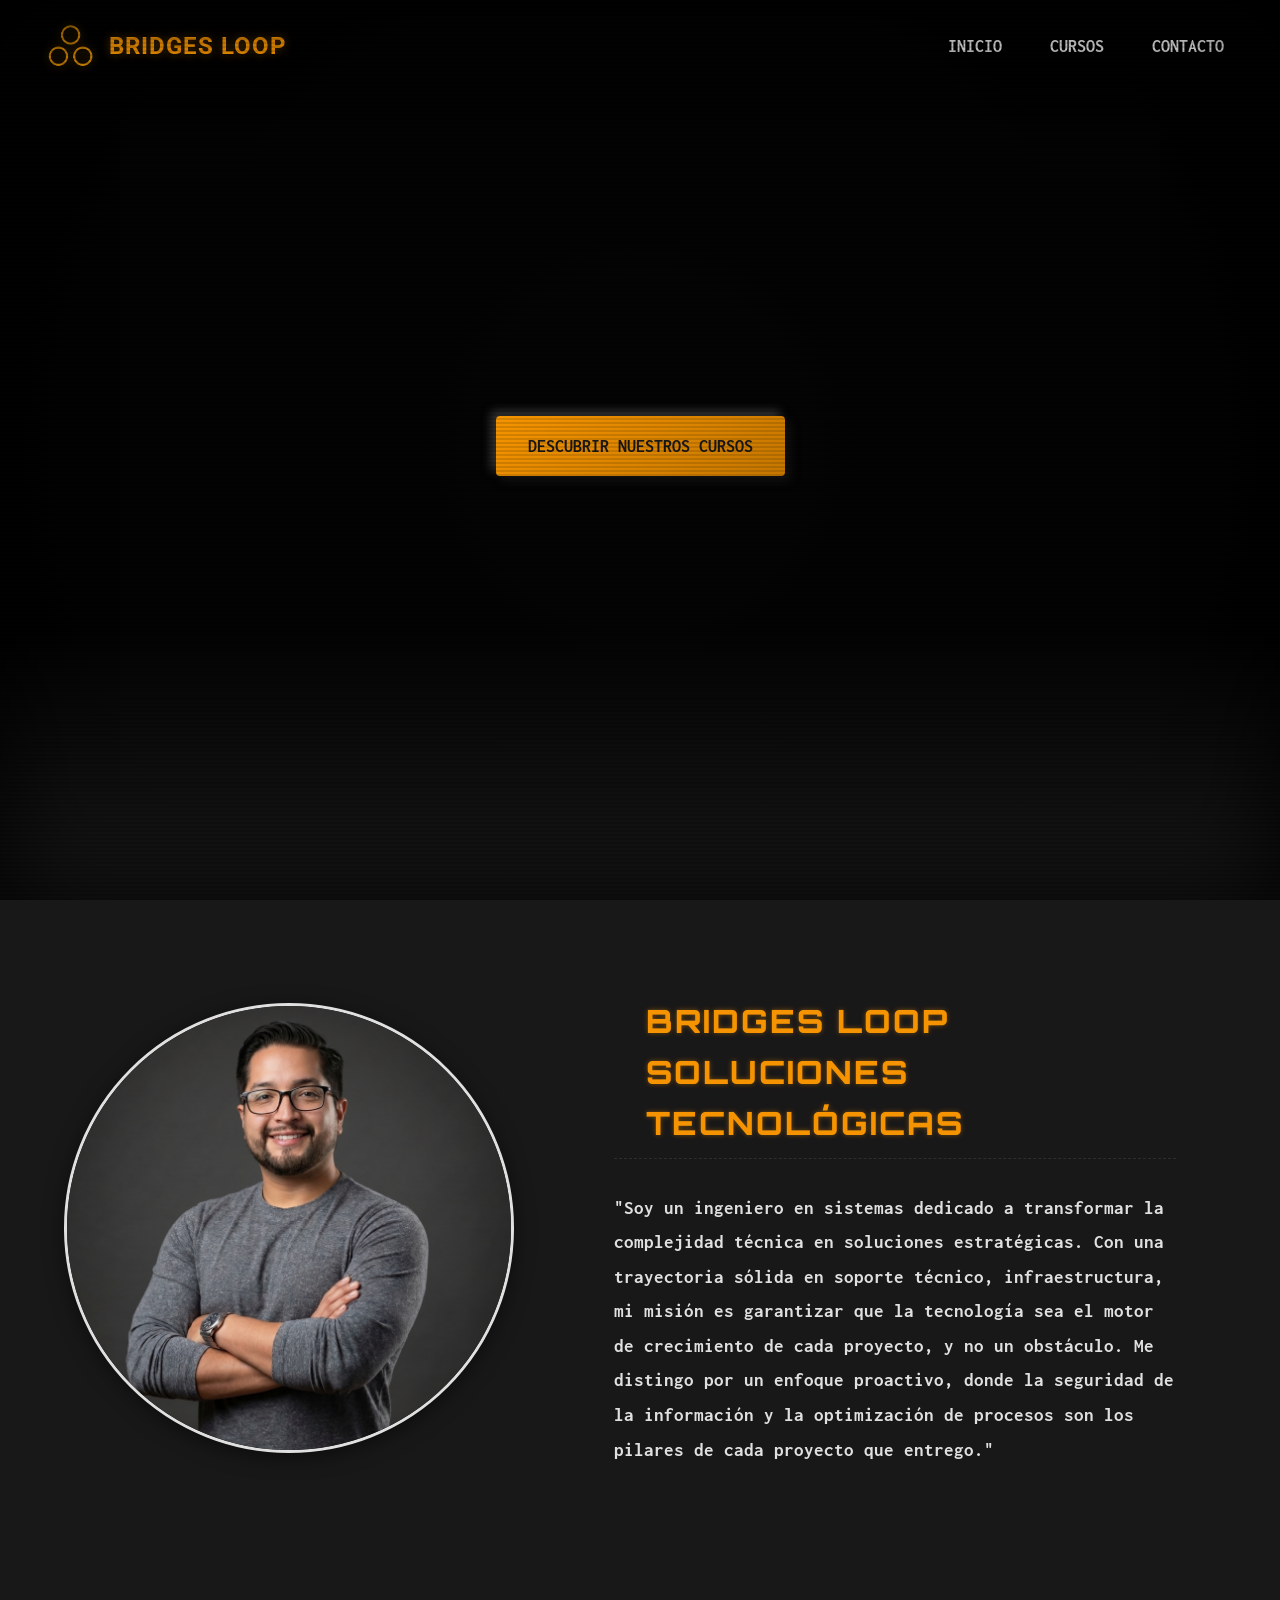
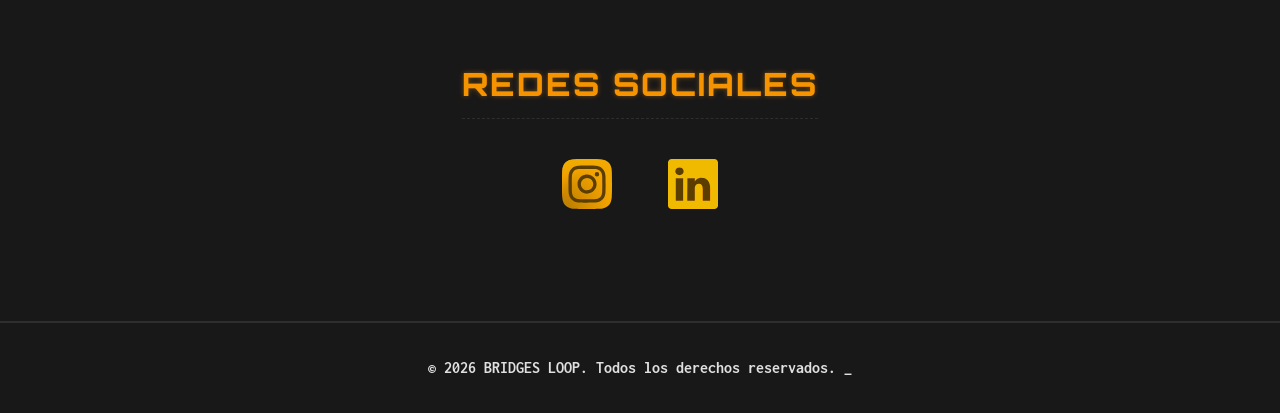
<file: index.html>
<!DOCTYPE html>
<html lang="es">

<head>
    <meta charset="UTF-8">
    <meta name="viewport" content="width=device-width, initial-scale=1.0">
    <title>BRIDGES LOOP | Tecnología Vintage</title>
    <!-- Fonts -->
    <link rel="preconnect" href="https://fonts.googleapis.com">
    <link rel="preconnect" href="https://fonts.gstatic.com" crossorigin>
    <link
        href="https://fonts.googleapis.com/css2?family=Inconsolata:wght@700&family=Orbitron:wght@600;800&family=Roboto:wght@700&display=swap"
        rel="stylesheet">
    <!-- CSS -->
    <link rel="stylesheet" href="style.css">
    <!-- Favicon -->
    <link rel="icon" type="image/png" href="imagenes/bloopnew.png">
</head>

<body class="home">
    <div class="crt-overlay"></div>
    <div class="scanlines"></div>

    <header class="header">
        <a href="index.html" class="brand">
            <img class="logo" src="imagenes/bloopnew.png" alt="Bridges Loop Logo">
            <span class="brand-name">BRIDGES LOOP</span>
        </a>
        <nav class="nav">
            <a href="index.html" class="nav-link">Inicio</a>
            <!-- <a href="servicios.html" class="nav-link">Servicios</a> -->
            <a href="cursos.html" class="nav-link">Cursos</a>
            <a href="contacto.html" class="nav-link">Contacto</a>
        </nav>
    </header>

    <div class="video-hero">
        <video class="hero-video" autoplay loop muted playsinline src="video/angar.mp4"></video>
        <div class="video-fade"></div>
        <div class="hero-content">
            <a href="cursos.html" class="btn btn-primary">Descubrir Nuestros Cursos</a>
        </div>
    </div>

    <main class="main-content">

        <section class="section mt-4rem mb-12rem" id="quienes-somos">
            <div class="d-flex align-items-center justify-content-start gap-60px flex-wrap max-w-1400 mx-auto px-2rem">
                <div class="flex-0-auto shift-left">
                    <img src="imagenes/yo.jpeg" alt="Perfil" class="perfil-img">
                </div>
                <div class="flex-1-500 text-left">
                    <h2 class="section-title font-title d-block mb-2rem px-2rem">
                        BRIDGES LOOP SOLUCIONES TECNOLÓGICAS</h2>
                    <p class="font-body quienes-somos-text">
                        "Soy un ingeniero en sistemas dedicado a transformar la
                        complejidad técnica en soluciones estratégicas. Con una trayectoria sólida en
                        soporte técnico, infraestructura, mi misión es garantizar que la tecnología
                        sea el motor de crecimiento de cada proyecto, y no un obstáculo. Me distingo por un enfoque
                        proactivo, donde la seguridad de la información y la optimización de procesos son los pilares de
                        cada proyecto que entrego."
                    </p>
                </div>
            </div>
        </section>

        <section class="section text-center my-4rem" id="redes">
            <h2 class="section-title font-title mb-2rem">Redes Sociales</h2>
            <div class="d-flex justify-content-center gap-2-5rem">
                <a href="https://www.instagram.com/branched_loop?igsh=ZGRwajF3OW4xN2Z2&utm_source=qr" target="_blank"
                    class="nav-link d-inline-block">
                    <img src="imagenes/instagram.svg" alt="Instagram" class="social-icon">
                </a>
                <a href="https://www.linkedin.com/in/alejandro-parra-ramos-2428a6340" target="_blank"
                    class="nav-link d-inline-block">
                    <img src="imagenes/linkedin.svg" alt="LinkedIn" class="social-icon">
                </a>
            </div>
        </section>
    </main>

    <footer class="footer">
        <p class="font-body">&copy; 2026 BRIDGES LOOP. Todos los derechos reservados. <span class="blink">_</span></p>
    </footer>

    <script src="script.js"></script>
</body>

</html>
</file>
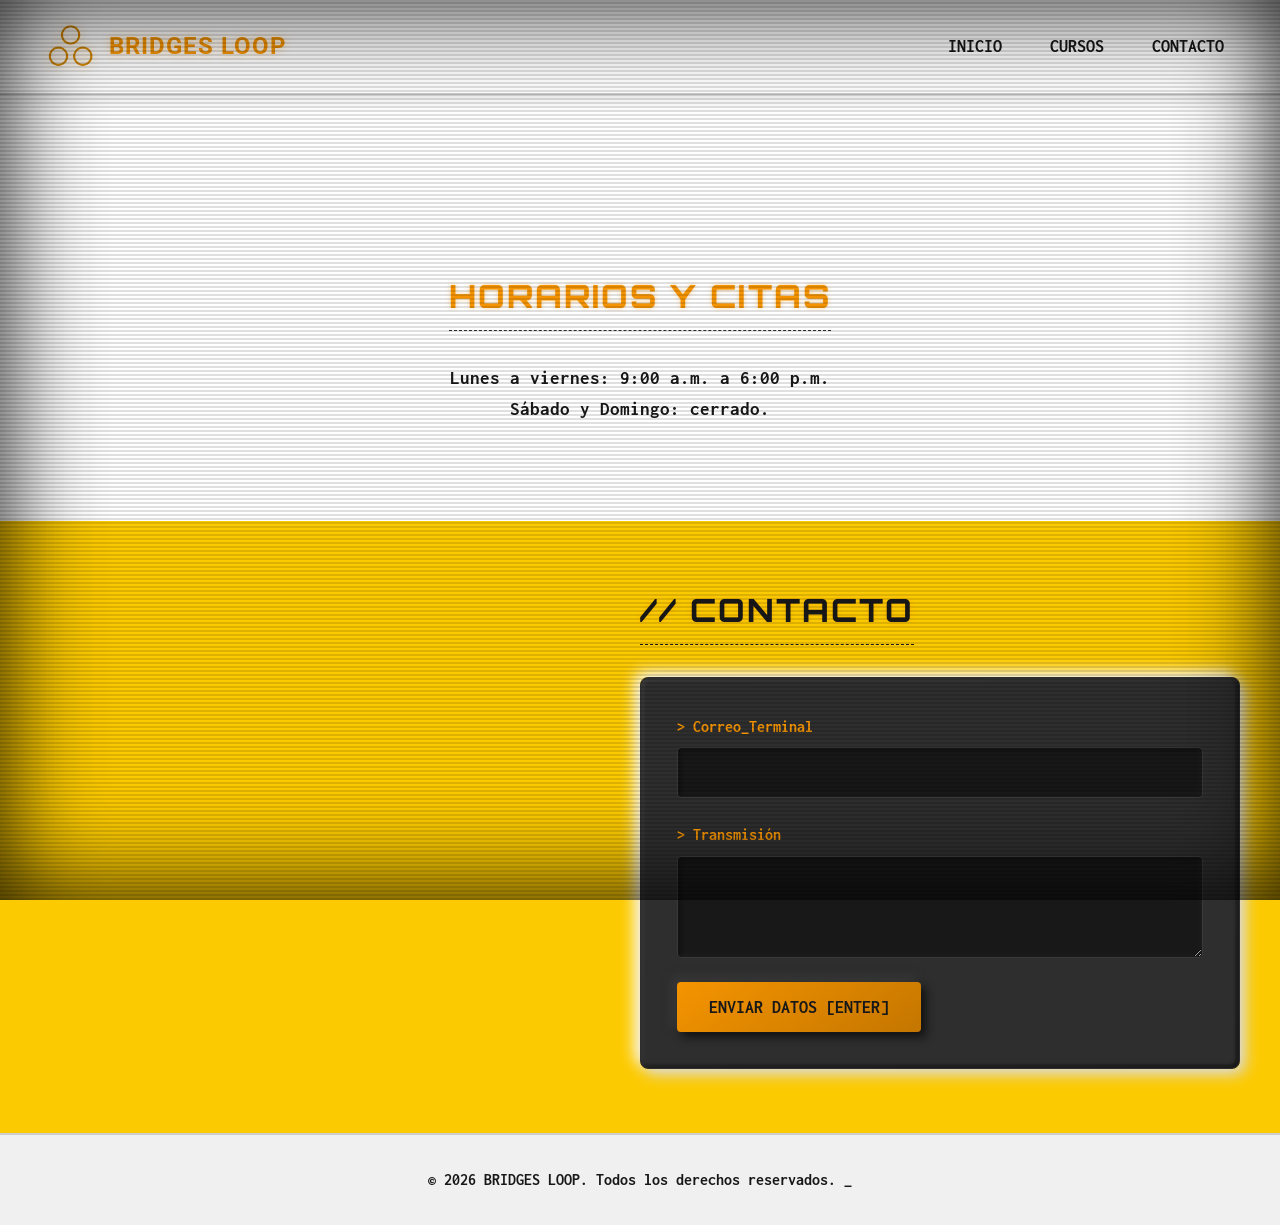
<file: contacto.html>
<!DOCTYPE html>
<html lang="es">

<head>
    <meta charset="UTF-8">
    <meta name="viewport" content="width=device-width, initial-scale=1.0">
    <title>Contacto | BRIDGES LOOP</title>
    <!-- Fonts -->
    <link rel="preconnect" href="https://fonts.googleapis.com">
    <link rel="preconnect" href="https://fonts.gstatic.com" crossorigin>
    <link
        href="https://fonts.googleapis.com/css2?family=Inconsolata:wght@700&family=Orbitron:wght@600;800&family=Roboto:wght@700&display=swap"
        rel="stylesheet">
    <!-- CSS -->
    <link rel="stylesheet" href="style.css">
    <style>
        body {
            background-color: #ffffff;
            background-image: none;
            color: #191818;
        }

        .header {
            background-color: rgba(255, 255, 255, 0.9);
            border-bottom: 2px solid #ccc;
            box-shadow: 0 4px 15px rgba(0, 0, 0, 0.1);
        }

        .nav-link {
            color: #191818;
        }

        .nav-link:hover {
            color: var(--accent);
            text-shadow: none;
        }

        .panel-3d {
            background-color: #2e2e2f;
            background: linear-gradient(145deg, #323232, #272727);
            box-shadow: 5px 5px 15px #d9d9d9, -5px -5px 15px #ffffff;
            border: 1px solid #2e2e2f;
        }

        .panel-inner {
            background-color: #2e2e2f;
            color: #e0e0e0;
        }

        .form-group label {
            color: var(--accent);
        }

        .input-3d {
            background-color: #191818;
            border: 1px solid #3a3a3b;
            color: #e0e0e0;
            box-shadow: inset 2px 2px 5px #111111, inset -2px -2px 5px #222222;
        }

        .input-3d:focus {
            border-color: var(--accent);
            box-shadow: inset 2px 2px 5px #111111, inset -2px -2px 5px #222222, 0 0 8px rgba(245, 148, 0, 0.4);
        }

        .footer {
            background-color: #f0f0f0;
            border-top: 2px solid #ccc;
            color: #191818;
        }
    </style>
</head>

<body class="bg-white d-flex flex-column min-vh-100">
    <div class="crt-overlay"></div>
    <div class="scanlines"></div>

    <header class="header">
        <div class="brand">
            <a href="index.html" class="text-decoration-none d-flex align-items-center gap-1rem">
                <img class="logo" src="imagenes/bloopnew.png" alt="Bridges Loop Logo">
                <span class="brand-name">BRIDGES LOOP</span>
            </a>
        </div>
        <nav class="nav">
            <a href="index.html" class="nav-link">Inicio</a>
            <!-- <a href="servicios.html" class="nav-link">Servicios</a> -->
            <a href="cursos.html" class="nav-link">Cursos</a>
            <a href="contacto.html" class="nav-link">Contacto</a>
        </nav>
    </header>

    <main class="main-content flex-0-auto pt-6rem pb-4rem">
        <section class="section animate-on-load text-center mb-0 pb-2rem">
            <h2 class="section-title font-title color-accent">Horarios y Citas</h2>
            <p class="font-body color-dark" style="font-size: 1.2rem;">
                Lunes a viernes: 9:00 a.m. a 6:00 p.m.<br>
                Sábado y Domingo: cerrado.
            </p>
        </section>
    </main>

    <div class="contact-bg-wrapper">
        <div class="contact-inner-wrapper">
            <section id="contacto" class="animate-on-load w-100" style="max-width: 600px;">
                <h2 class="section-title font-title color-dark border-bottom-dark">// CONTACTO
                </h2>
                <div class="contact-form-wrapper panel-3d m-0 w-100">
                    <form class="contact-form panel-inner">
                        <div class="form-group">
                            <label for="email">> Correo_Terminal</label>
                            <input type="email" id="email" class="input-3d" required>
                        </div>
                        <div class="form-group">
                            <label for="message">> Transmisión</label>
                            <textarea id="message" rows="4" class="input-3d" required></textarea>
                        </div>
                        <button type="submit" class="btn btn-primary" id="btn-submit">Enviar Datos [ENTER]</button>
                        <div class="form-status" id="form-status"></div>
                    </form>
                </div>
            </section>
        </div>
    </div>

    <footer class="footer mt-auto">
        <p class="font-body">&copy; 2026 BRIDGES LOOP. Todos los derechos reservados. <span class="blink">_</span></p>
    </footer>

    <script src="script.js"></script>
</body>

</html>
</file>
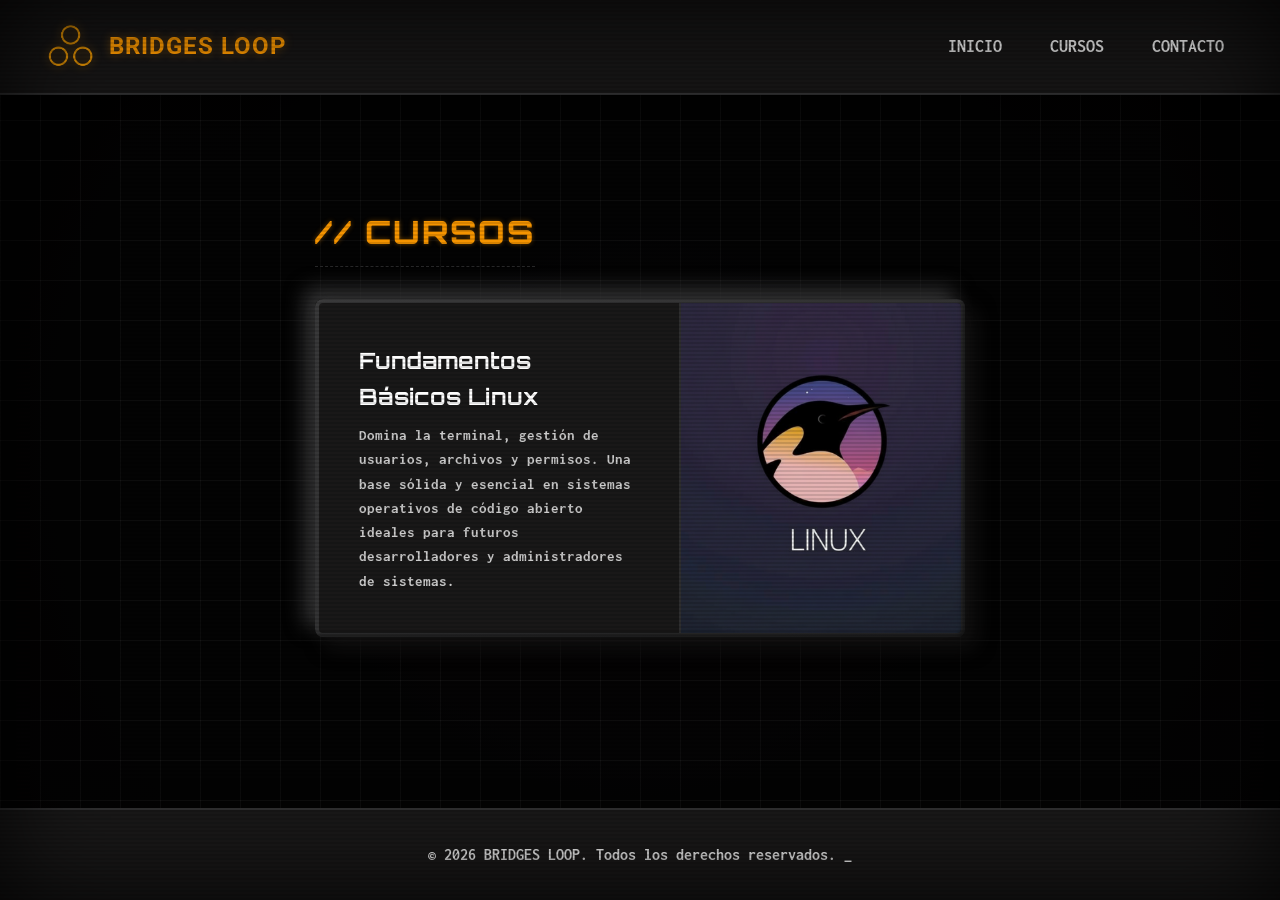
<file: cursos.html>
<!DOCTYPE html>
<html lang="es">

<head>
    <meta charset="UTF-8">
    <meta name="viewport" content="width=device-width, initial-scale=1.0">
    <title>Cursos | BRIDGES LOOP</title>
    <!-- Fonts -->
    <link rel="preconnect" href="https://fonts.googleapis.com">
    <link rel="preconnect" href="https://fonts.gstatic.com" crossorigin>
    <link
        href="https://fonts.googleapis.com/css2?family=Inconsolata:wght@700&family=Orbitron:wght@600;800&family=Roboto:wght@700&display=swap"
        rel="stylesheet">
    <!-- CSS -->
    <link rel="stylesheet" href="style.css">
    <!-- Favicon -->
    <link rel="icon" type="image/png" href="imagenes/bloopnew.png">
</head>

<body class="bg-white">
    <div class="grid-bg"></div>
    <div class="mouse-glow"></div>
    <div class="crt-overlay"></div>
    <div class="scanlines"></div>

    <header class="header">
        <a href="index.html" class="brand">
            <img class="logo" src="imagenes/bloopnew.png" alt="Bridges Loop Logo">
            <span class="brand-name">BRIDGES LOOP</span>
        </a>
        <nav class="nav">
            <a href="index.html" class="nav-link">Inicio</a>
            <!-- <a href="servicios.html" class="nav-link">Servicios</a> -->
            <a href="cursos.html" class="nav-link">Cursos</a>
            <a href="contacto.html" class="nav-link">Contacto</a>
        </nav>
    </header>

    <main class="main-content">
        <section class="section" id="cursos">
            <h2 class="section-title font-title">// CURSOS</h2>
            <div class="grid d-flex justify-content-center">
                <div class="card panel-3d max-w-1200 w-100" style="max-width: 650px;">
                    <a href="f_b_linux.html" class="text-decoration-none color-inherit d-block">
                        <div class="panel-inner course-card-inner">
                            <!-- Columna de Contenido -->
                            <div class="card-content course-content-col">
                                <h3 class="course-card-title">Fundamentos Básicos Linux</h3>
                                <p class="course-card-desc">Domina la terminal, gestión de usuarios, archivos y permisos. Una base sólida y esencial en sistemas operativos de código abierto ideales para futuros desarrolladores y administradores de sistemas.</p>
                            </div>
                            <!-- Columna de Imagen (Parte del marco) -->
                            <div class="card-image course-img-col">
                                <img src="imagenes/flinux.png" alt="Linux Fundamentals" class="course-img">
                            </div>
                        </div>
                    </a>
                </div>
            </div>
        </section>
    </main>

    <footer class="footer">
        <p class="font-body">&copy; 2026 BRIDGES LOOP. Todos los derechos reservados. <span class="blink">_</span></p>
    </footer>

    <script src="script.js"></script>
</body>

</html>
</file>
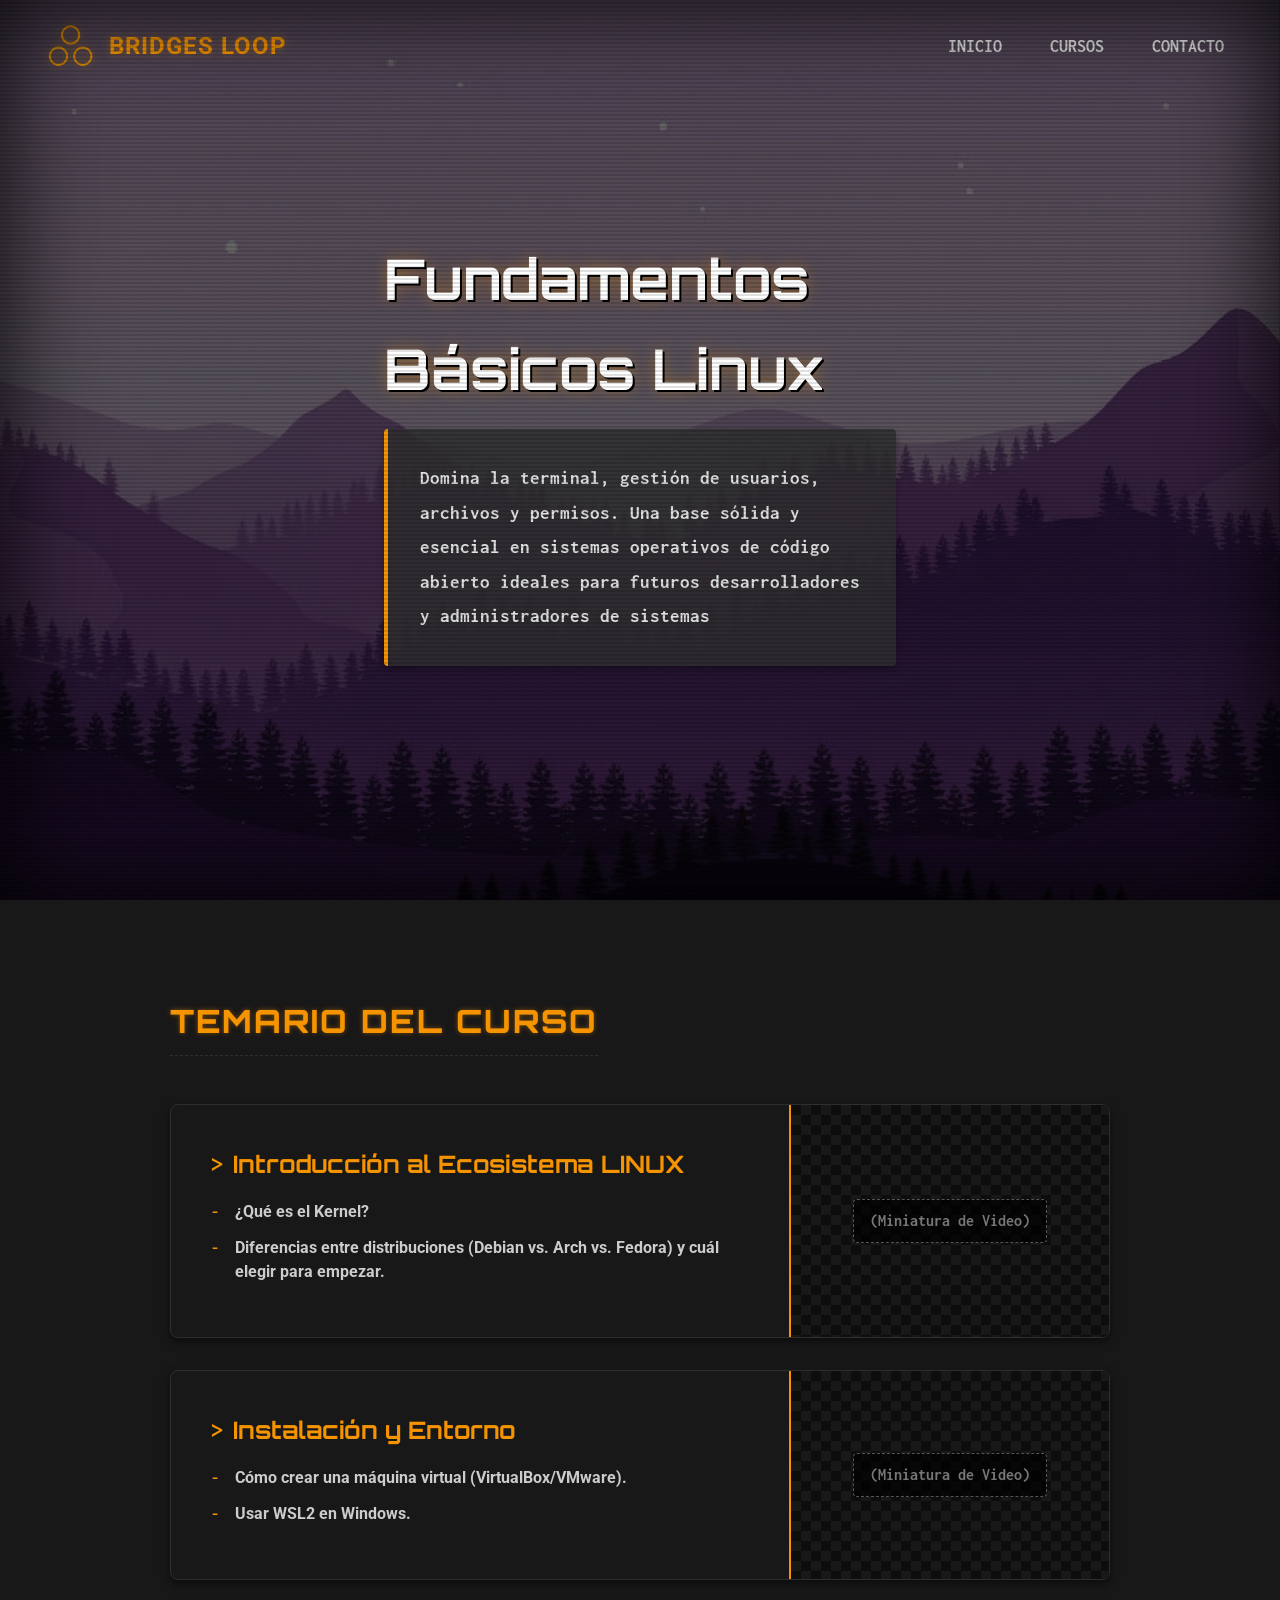
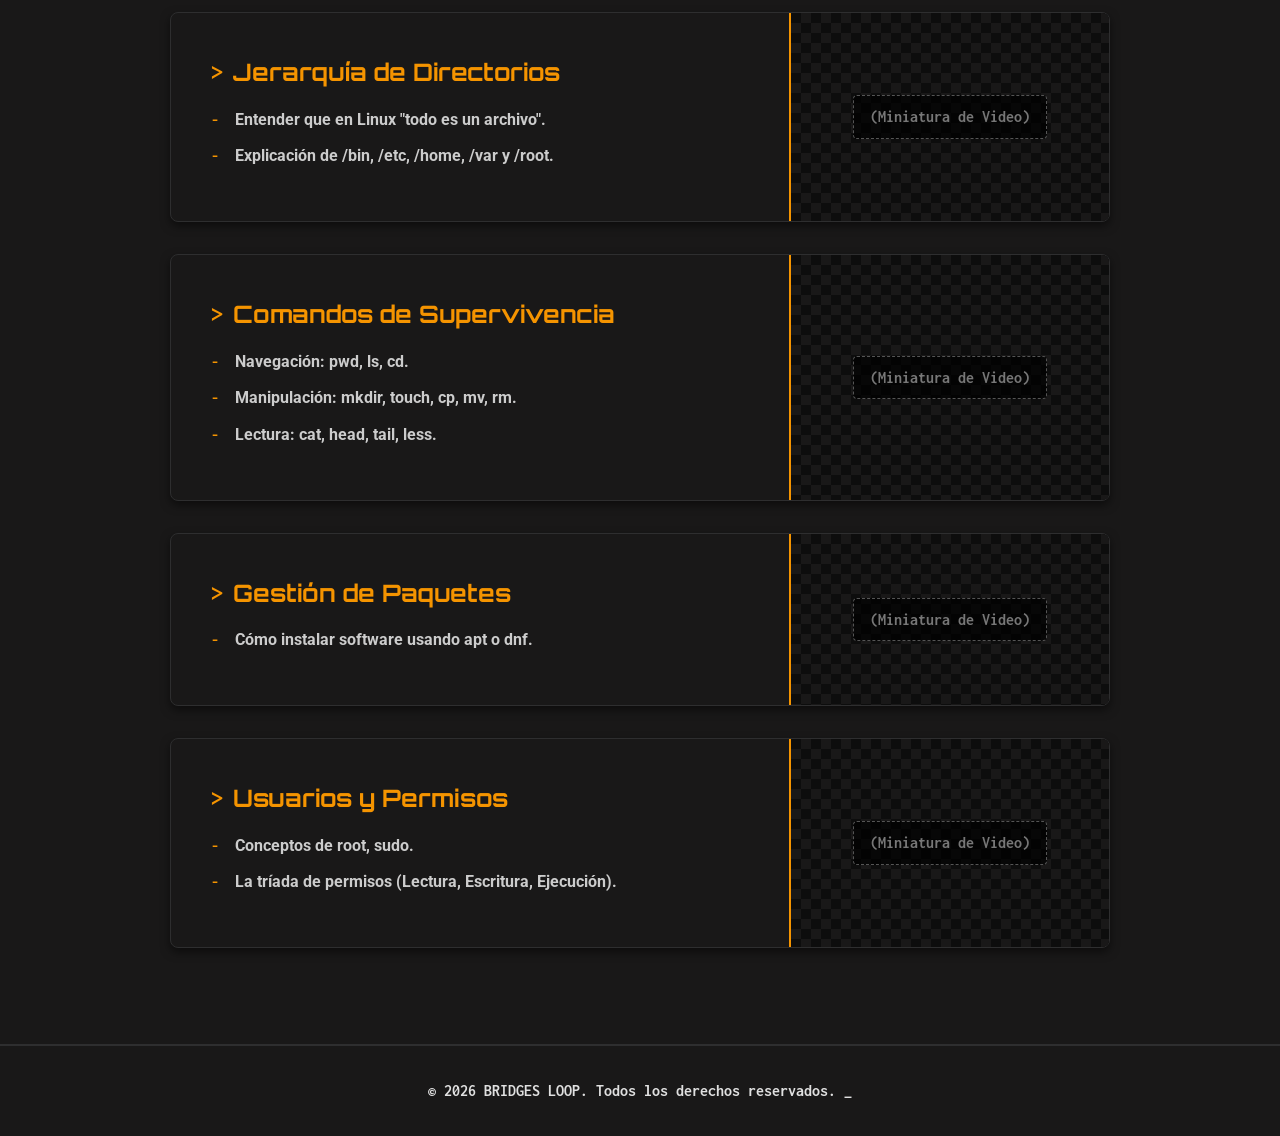
<file: f_b_linux.html>
<!DOCTYPE html>
<html lang="es">

<head>
    <meta charset="UTF-8">
    <meta name="viewport" content="width=device-width, initial-scale=1.0">
    <title>Fundamentos Básicos Linux | BRIDGES LOOP</title>
    <!-- Fonts -->
    <link rel="preconnect" href="https://fonts.googleapis.com">
    <link rel="preconnect" href="https://fonts.gstatic.com" crossorigin>
    <link
        href="https://fonts.googleapis.com/css2?family=Inconsolata:wght@700&family=Orbitron:wght@600;800&family=Roboto:wght@700&display=swap"
        rel="stylesheet">
    <!-- CSS -->
    <link rel="stylesheet" href="style.css">
</head>

<body class="home bg-dark">
    <div class="crt-overlay"></div>
    <div class="scanlines"></div>

    <header class="header">
        <a href="index.html" class="brand">
            <img class="logo" src="imagenes/bloopnew.png" alt="Bridges Loop Logo">
            <span class="brand-name">BRIDGES LOOP</span>
        </a>
        <nav class="nav">
            <a href="index.html" class="nav-link">Inicio</a>
            <!-- <a href="servicios.html" class="nav-link">Servicios</a> -->
            <a href="cursos.html" class="nav-link">Cursos</a>
            <a href="contacto.html" class="nav-link">Contacto</a>
        </nav>
    </header>

    <section class="hero-section">
        <div class="hero-bg" id="parallax-bg"></div>
        <div class="hero-content-linux">
            <h1>Fundamentos Básicos Linux</h1>
            <p>Domina la terminal, gestión de usuarios, archivos y permisos. Una base sólida y esencial en sistemas
                operativos de código abierto ideales para futuros desarrolladores y administradores de sistemas</p>
        </div>
    </section>

    <main class="main-content">
        <section class="course-container">
            <h2 class="section-title font-title text-center mb-3rem">Temario del Curso</h2>

            <div class="topic-card stagger-1">
                <div class="topic-content">
                    <h3 class="topic-title">Introducción al Ecosistema LINUX</h3>
                    <ul class="topic-list">
                        <li>¿Qué es el Kernel?</li>
                        <li>Diferencias entre distribuciones (Debian vs. Arch vs. Fedora) y cuál elegir para empezar.
                        </li>
                    </ul>
                </div>
                <div class="topic-thumbnail-space"></div>
            </div>

            <div class="topic-card stagger-2">
                <div class="topic-content">
                    <h3 class="topic-title">Instalación y Entorno</h3>
                    <ul class="topic-list">
                        <li>Cómo crear una máquina virtual (VirtualBox/VMware).</li>
                        <li>Usar WSL2 en Windows.</li>
                    </ul>
                </div>
                <div class="topic-thumbnail-space"></div>
            </div>

            <div class="topic-card stagger-3">
                <div class="topic-content">
                    <h3 class="topic-title">Jerarquía de Directorios</h3>
                    <ul class="topic-list">
                        <li>Entender que en Linux "todo es un archivo".</li>
                        <li>Explicación de /bin, /etc, /home, /var y /root.</li>
                    </ul>
                </div>
                <div class="topic-thumbnail-space"></div>
            </div>

            <div class="topic-card stagger-4">
                <div class="topic-content">
                    <h3 class="topic-title">Comandos de Supervivencia</h3>
                    <ul class="topic-list">
                        <li><strong>Navegación:</strong> pwd, ls, cd.</li>
                        <li><strong>Manipulación:</strong> mkdir, touch, cp, mv, rm.</li>
                        <li><strong>Lectura:</strong> cat, head, tail, less.</li>
                    </ul>
                </div>
                <div class="topic-thumbnail-space"></div>
            </div>

            <div class="topic-card stagger-5">
                <div class="topic-content">
                    <h3 class="topic-title">Gestión de Paquetes</h3>
                    <ul class="topic-list">
                        <li>Cómo instalar software usando apt o dnf.</li>
                    </ul>
                </div>
                <div class="topic-thumbnail-space"></div>
            </div>

            <div class="topic-card stagger-6">
                <div class="topic-content">
                    <h3 class="topic-title">Usuarios y Permisos</h3>
                    <ul class="topic-list">
                        <li>Conceptos de root, sudo.</li>
                        <li>La tríada de permisos (Lectura, Escritura, Ejecución).</li>
                    </ul>
                </div>
                <div class="topic-thumbnail-space"></div>
            </div>

        </section>
    </main>

    <footer class="footer">
        <p class="font-body">&copy; 2026 BRIDGES LOOP. Todos los derechos reservados. <span class="blink">_</span></p>
    </footer>

    <script src="script.js"></script>
</body>

</html>
</file>
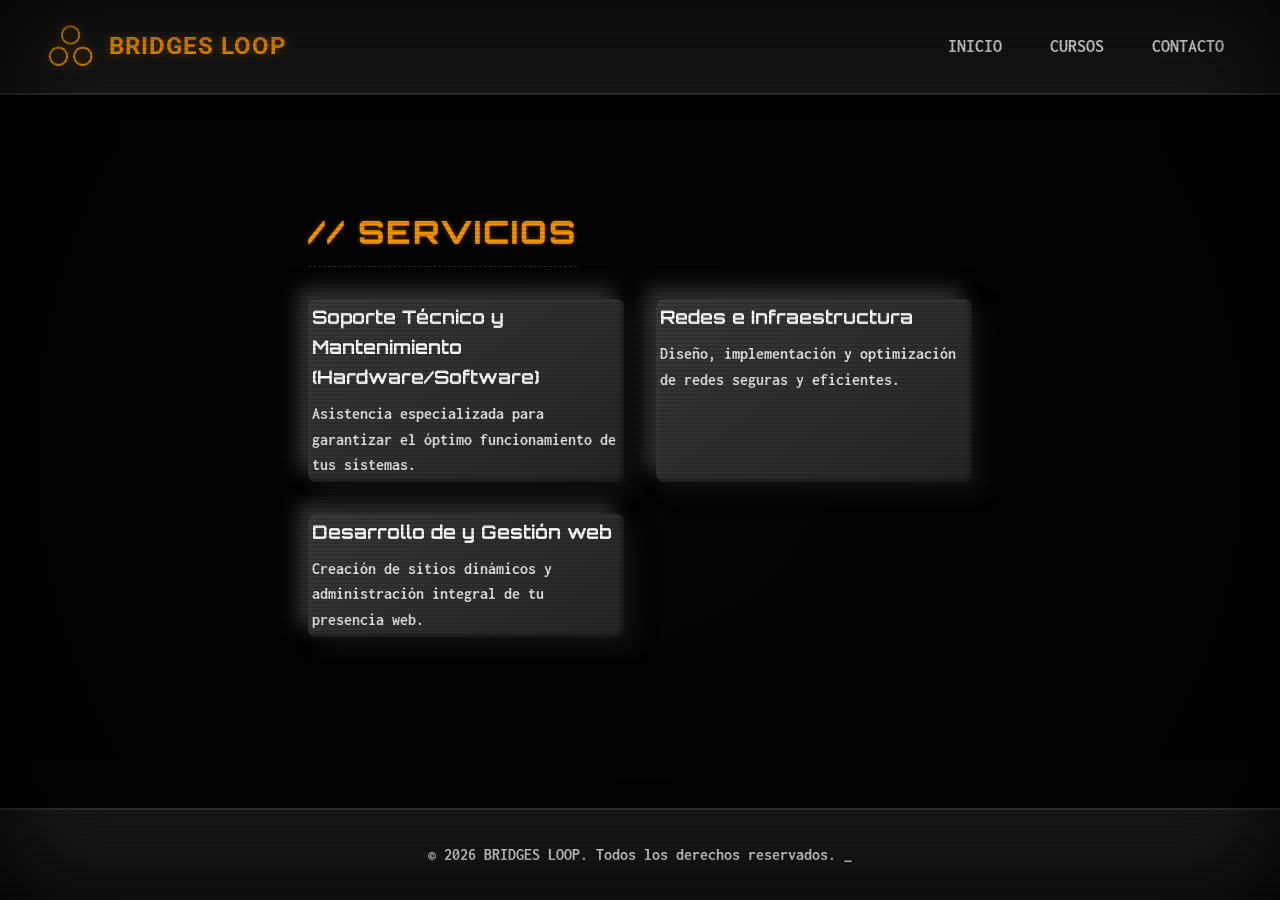
<file: servicios.html>
<!DOCTYPE html>
<html lang="es">
<head>
    <meta charset="UTF-8">
    <meta name="viewport" content="width=device-width, initial-scale=1.0">
    <title>Servicios | BRIDGES LOOP</title>
    <!-- Fonts -->
    <link rel="preconnect" href="https://fonts.googleapis.com">
    <link rel="preconnect" href="https://fonts.gstatic.com" crossorigin>
    <link href="https://fonts.googleapis.com/css2?family=Inconsolata:wght@700&family=Orbitron:wght@600;800&family=Roboto:wght@700&display=swap" rel="stylesheet">
    <!-- CSS -->
    <link rel="stylesheet" href="style.css">
</head>
<body class="d-flex flex-column min-vh-100">
    <div class="crt-overlay"></div>
    <div class="scanlines"></div>

    <header class="header">
        <div class="brand">
            <a href="index.html" class="text-decoration-none d-flex align-items-center gap-1rem">
                <img class="logo" src="imagenes/bloopnew.png" alt="Bridges Loop Logo">
                <span class="brand-name">BRIDGES LOOP</span>
            </a>
        </div>
        <nav class="nav">
            <a href="index.html" class="nav-link">Inicio</a>
            <!-- <a href="servicios.html" class="nav-link">Servicios</a> -->
            <a href="cursos.html" class="nav-link">Cursos</a>
            <a href="contacto.html" class="nav-link">Contacto</a>
        </nav>
    </header>

    <main class="main-content">
        <section class="section" id="servicios">
            <h2 class="section-title font-title">// SERVICIOS</h2>
            <div class="grid">
                <div class="card panel-3d">
                    <div class="card-inner">
                        <h3 class="mb-1rem">Soporte Técnico y Mantenimiento (Hardware/Software)</h3>
                        <p>Asistencia especializada para garantizar el óptimo funcionamiento de tus sistemas.</p>
                    </div>
                </div>
                <div class="card panel-3d">
                    <div class="card-inner">
                        <h3 class="mb-1rem">Redes e Infraestructura</h3>
                        <p>Diseño, implementación y optimización de redes seguras y eficientes.</p>
                    </div>
                </div>
                <div class="card panel-3d">
                    <div class="card-inner">
                        <h3 class="mb-1rem">Desarrollo de y Gestión web</h3>
                        <p>Creación de sitios dinámicos y administración integral de tu presencia web.</p>
                    </div>
                </div>
            </div>
        </section>
    </main>

    <footer class="footer mt-auto">
        <p class="font-body">&copy; 2026 BRIDGES LOOP. Todos los derechos reservados. <span class="blink">_</span></p>
    </footer>

    <script src="script.js"></script>
</body>
</html>
</file>
<file: style.css>
/* 
  Colors requested: #2e2e2f, #f59400, #191818
  Fonts requested: Inconsolata (body, bold), Roboto (brand, bold), Titles (Orbitron)
*/

:root {
    --bg-dark: #191818;
    --bg-medium: #2e2e2f;
    --accent: #f59400;
    --brand-yellow: #fcca00;
    --accent-glow: rgba(245, 148, 0, 0.4);
    --text-main: #e0e0e0;
    --text-muted: #888;
    --cursor-default: url("data:image/svg+xml,%3Csvg xmlns='http://www.w3.org/2000/svg' width='32' height='32' viewBox='0 0 32 32'%3E%3Ccircle cx='16' cy='16' r='3' fill='%23f59400'/%3E%3Crect x='14' y='2' width='4' height='8' fill='%23f59400'/%3E%3Crect x='14' y='22' width='4' height='8' fill='%23f59400'/%3E%3Crect x='2' y='14' width='8' height='4' fill='%23f59400'/%3E%3Crect x='22' y='14' width='8' height='4' fill='%23f59400'/%3E%3C/svg%3E") 16 16, auto;
    --cursor-pointer: url("data:image/svg+xml,%3Csvg xmlns='http://www.w3.org/2000/svg' width='32' height='32' viewBox='0 0 32 32'%3E%3Ccircle cx='16' cy='16' r='4' fill='%23fcca00'/%3E%3Crect x='14' y='0' width='4' height='10' fill='%23fcca00'/%3E%3Crect x='14' y='22' width='4' height='10' fill='%23fcca00'/%3E%3Crect x='0' y='14' width='10' height='4' fill='%23fcca00'/%3E%3Crect x='22' y='14' width='10' height='4' fill='%23fcca00'/%3E%3C/svg%3E") 16 16, pointer;
}

* {
    box-sizing: border-box;
    margin: 0;
    padding: 0;
}

body, html {
    cursor: var(--cursor-default);
}

a, button, .btn, .nav-link, .brand, label {
    cursor: var(--cursor-pointer) !important;
}

body {
    background-color: var(--bg-dark);
    color: var(--text-main);
    font-family: 'Inconsolata', monospace;
    font-weight: 700;
    line-height: 1.6;
    overflow-x: hidden;
    /* Vintage tech background pattern using a radial gradient to simulate screen vignette */
    background-image: radial-gradient(circle at center, #2e2e2f 0%, #191818 100%),
        linear-gradient(rgba(25, 24, 24, 0.7), rgba(46, 46, 47, 0.8));
    background-blend-mode: overlay;
    background-attachment: fixed;
    /* In actual implementation, they can replace this with their BG image */
    display: flex;
    flex-direction: column;
    min-height: 100vh;
}

/* CRT Effects */
.scanlines {
    position: fixed;
    top: 0;
    left: 0;
    width: 100vw;
    height: 100vh;
    background: linear-gradient(to bottom,
            rgba(255, 255, 255, 0),
            rgba(255, 255, 255, 0) 50%,
            rgba(0, 0, 0, 0.2) 50%,
            rgba(0, 0, 0, 0.2));
    background-size: 100% 4px;
    z-index: 999;
    pointer-events: none;
    opacity: 0.6;
}

.crt-overlay {
    position: fixed;
    top: 0;
    left: 0;
    width: 100vw;
    height: 100vh;
    box-shadow: inset 0 0 100px rgba(0, 0, 0, 0.9);
    z-index: 998;
    pointer-events: none;
}

/* Typography Classes */
.font-body {
    font-family: 'Inconsolata', monospace;
    font-weight: 700;
}

.font-title {
    font-family: 'Orbitron', sans-serif;
    font-weight: 800;
    text-transform: uppercase;
    letter-spacing: 2px;
}

.blink {
    animation: blink 1s step-end infinite;
}

@keyframes blink {

    0%,
    100% {
        opacity: 1;
    }

    50% {
        opacity: 0;
    }
}

/* Header */
.header {
    display: flex;
    justify-content: space-between;
    align-items: center;
    padding: 1.5rem 3rem;
    background-color: rgba(25, 24, 24, 0.9);
    border-bottom: 2px solid #2e2e2f;
    box-shadow: 0 4px 15px rgba(0, 0, 0, 0.5);
    position: sticky;
    top: 0;
    z-index: 100;
    backdrop-filter: blur(5px);
    animation: fadeInDown 0.6s ease-out forwards;
    opacity: 0;
}

.brand {
    display: flex;
    align-items: center;
    gap: 1rem;
    text-decoration: none;
}

.logo {
    height: 45px;
    width: auto;
    filter: drop-shadow(0 0 5px var(--accent-glow));
    animation: spinLogo 8s linear infinite;
    transition: filter 0.3s ease, animation-duration 0.3s ease;
}

@keyframes spinLogo {
    from { transform: rotate(0deg); }
    to { transform: rotate(360deg); }
}

.brand:hover .logo {
    animation: spinLogo 2s linear infinite;
    filter: drop-shadow(0 0 15px var(--accent-glow));
}

.brand-name {
    font-family: 'Roboto', sans-serif;
    font-weight: 700;
    font-size: 1.5rem;
    color: var(--accent);
    text-shadow: 0 0 10px var(--accent-glow);
    letter-spacing: 1px;
}

.nav {
    display: flex;
    gap: 2rem;
}

.nav-link {
    color: var(--text-main);
    text-decoration: none;
    font-family: 'Inconsolata', monospace;
    font-weight: 700;
    font-size: 1.1rem;
    text-transform: uppercase;
    position: relative;
    padding: 0.5rem;
    transition: color 0.3s ease;
}

.nav-link::before {
    content: '[';
    position: absolute;
    left: -10px;
    opacity: 0;
    color: var(--accent);
    transition: opacity 0.3s ease, left 0.3s ease;
}

.nav-link::after {
    content: ']';
    position: absolute;
    right: -10px;
    opacity: 0;
    color: var(--accent);
    transition: opacity 0.3s ease, right 0.3s ease;
}

.nav-link:hover {
    color: var(--accent);
    text-shadow: 0 0 8px var(--accent-glow);
}

.nav-link:hover::before {
    opacity: 1;
    left: -5px;
}

.nav-link:hover::after {
    opacity: 1;
    right: -5px;
}

/* Main Content */
.main-content {
    max-width: 1200px;
    margin: 0 auto;
    padding: 2rem;
}

.section {
    margin: 5rem 0;
    animation: fadeInUp 0.8s ease-out forwards;
    opacity: 0;
}

@keyframes fadeInUp {
    from {
        opacity: 0;
        transform: translateY(30px);
    }

    to {
        opacity: 1;
        transform: translateY(0);
    }
}

@keyframes fadeInDown {
    from {
        opacity: 0;
        transform: translateY(-30px);
    }

    to {
        opacity: 1;
        transform: translateY(0);
    }
}

.section-title {
    color: var(--accent);
    font-size: 2rem;
    margin-bottom: 2rem;
    text-shadow: 0 0 5px var(--accent-glow);
    border-bottom: 1px dashed var(--bg-medium);
    padding-bottom: 0.5rem;
    display: inline-block;
}

/* 3D Styles & Neomorphism */
.panel-3d {
    background-color: var(--bg-medium);
    border-radius: 8px;
    padding: 4px;
    /* Border thickness essentially */
    background: linear-gradient(145deg, #373738, #262627);
    box-shadow: 10px 10px 20px #131212, -10px -10px 20px #39393a;
    position: relative;
    overflow: hidden;
}

.panel-3d::before {
    content: '';
    position: absolute;
    top: 0;
    left: 0;
    right: 0;
    bottom: 0;
    box-shadow: inset 2px 2px 5px rgba(255, 255, 255, 0.05),
        inset -2px -2px 5px rgba(0, 0, 0, 0.5);
    border-radius: 8px;
    pointer-events: none;
}

.panel-inner {
    background-color: var(--bg-medium);
    border-radius: 4px;
    padding: 2rem;
    height: 100%;
}

.outline-orange {
    background: linear-gradient(145deg, #f59400, #b06a00);
}

.outline-orange .panel-inner {
    background-color: var(--bg-dark);
}

/* Hero Section */
.hero {
    min-height: 70vh;
    display: flex;
    align-items: center;
    justify-content: center;
    text-align: center;
}

.hero .panel-inner {
    padding: 4rem 2rem;
    background-image: repeating-linear-gradient(45deg, transparent, transparent 10px, rgba(0, 0, 0, 0.1) 10px, rgba(0, 0, 0, 0.1) 20px);
}

.title {
    font-size: 4rem;
    color: var(--accent);
    margin-bottom: 1rem;
    text-shadow: 2px 2px 0px #000, 0 0 15px var(--accent-glow);
}

.subtitle {
    font-size: 1.2rem;
    margin-bottom: 2rem;
    color: #b0b0b0;
    max-width: 600px;
    margin-left: auto;
    margin-right: auto;
}

/* Buttons */
.btn {
    display: inline-block;
    padding: 1rem 2rem;
    font-family: 'Inconsolata', monospace;
    font-weight: 700;
    font-size: 1.1rem;
    text-transform: uppercase;
    text-decoration: none;
    cursor: pointer;
    border: none;
    border-radius: 4px;
    transition: all 0.2s ease;
    position: relative;
    overflow: hidden;
}

.btn-primary {
    background: linear-gradient(145deg, #f59400, #c47600);
    color: var(--bg-dark);
    box-shadow: 5px 5px 10px #131212, -5px -5px 10px #39393a;
    text-shadow: none;
}

.btn-primary:hover {
    transform: translateY(-2px);
    box-shadow: 6px 6px 12px #131212, -6px -6px 12px #39393a, 0 0 15px var(--accent-glow);
}

.btn-primary:active {
    transform: translateY(2px);
    box-shadow: inset 4px 4px 8px #a86500, inset -4px -4px 8px #ffc300;
}

.btn-secondary {
    background: transparent;
    color: var(--accent);
    border: 2px solid var(--accent);
    box-shadow: 0 0 10px rgba(245, 148, 0, 0.2);
}

.btn-secondary:hover {
    background-color: rgba(245, 148, 0, 0.1);
    box-shadow: inset 0 0 10px var(--accent-glow), 0 0 15px var(--accent-glow);
}

/* Grid System */
.grid {
    display: grid;
    grid-template-columns: repeat(auto-fit, minmax(300px, 1fr));
    gap: 2rem;
}

.card {
    transition: transform 0.3s ease;
}

.card:hover {
    transform: translateY(-5px);
}

.card-icon {
    font-family: 'Orbitron', sans-serif;
    color: var(--accent);
    font-size: 1.5rem;
    margin-bottom: 1rem;
}

.card h3 {
    font-family: 'Orbitron', sans-serif;
    color: #fff;
    margin-bottom: 0.5rem;
}

/* Forms */
.contact-form-wrapper {
    max-width: 600px;
    margin: 0 auto;
}

.form-group {
    margin-bottom: 1.5rem;
    display: flex;
    flex-direction: column;
}

label {
    color: var(--accent);
    margin-bottom: 0.5rem;
}

.input-3d {
    background-color: #1f1f20;
    border: 1px solid var(--bg-dark);
    color: var(--text-main);
    padding: 1rem;
    font-family: 'Inconsolata', monospace;
    font-weight: 700;
    font-size: 1rem;
    border-radius: 4px;
    box-shadow: inset 4px 4px 8px #131212, inset -4px -4px 8px #2b2b2c;
    transition: all 0.3s ease;
}

.input-3d:focus {
    outline: none;
    border-color: var(--accent);
    box-shadow: inset 4px 4px 8px #131212, inset -4px -4px 8px #2b2b2c, 0 0 8px rgba(245, 148, 0, 0.3);
}

/* Footer */
.footer {
    text-align: center;
    padding: 2rem;
    background-color: var(--bg-dark);
    border-top: 2px solid var(--bg-medium);
    margin-top: auto;
    color: var(--text-main);
}

/* Video Hero Styles for Home Page */
body.home .header {
    position: fixed;
    width: 100%;
    background-color: transparent;
    border-bottom-color: transparent;
    box-shadow: none;
    backdrop-filter: none;
    transition: background-color 0.3s ease, border-color 0.3s ease, box-shadow 0.3s ease, backdrop-filter 0.3s ease;
}

body.home .header.scrolled {
    background-color: rgba(25, 24, 24, 0.9);
    border-bottom: 2px solid #2e2e2f;
    box-shadow: 0 4px 15px rgba(0, 0, 0, 0.5);
    backdrop-filter: blur(5px);
}

.video-hero {
    position: relative;
    width: 100vw;
    height: 100vh;
    overflow: hidden;
    display: flex;
    align-items: center;
    justify-content: center;
    margin-top: 0;
}

.hero-video {
    position: absolute;
    top: 0;
    left: 0;
    width: 100%;
    height: 100%;
    object-fit: cover;
    z-index: -2;
}

.video-fade {
    position: absolute;
    bottom: 0;
    left: 0;
    width: 100%;
    height: 30vh;
    background: linear-gradient(to bottom, transparent, var(--bg-dark));
    z-index: -1;
}

.hero-content {
    z-index: 1;
    text-align: center;
    animation: fadeInUp 0.8s ease-out forwards;
    animation-delay: 0.3s;
    opacity: 0;
}

/* Responsive */
@media (max-width: 1024px) {
    .gap-60px {
        gap: 30px;
    }
    .perfil-img {
        width: 350px;
        height: 350px;
    }
    .shift-left {
        transform: none;
    }
    .course-card-inner {
        flex-direction: column-reverse;
    }
    .course-img-col {
        border-left: none;
        border-bottom: 2px solid var(--bg-medium);
    }
    .d-flex.align-items-center.justify-content-start {
        justify-content: center;
    }
}

@media (max-width: 768px) {
    .header {
        flex-direction: column;
        padding: 1rem;
    }

    .nav {
        margin-top: 1rem;
        flex-wrap: wrap;
        justify-content: center;
        gap: 1rem;
    }

    .title {
        font-size: 2.5rem;
    }

    .section-title {
        font-size: 1.5rem;
        padding-left: 0;
        padding-right: 0;
    }

    .course-content-col {
        padding: 1.5rem;
    }

    .quienes-somos-text {
        font-size: 1rem;
    }

    .perfil-img {
        width: 250px;
        height: 250px;
    }

    .text-left {
        text-align: center;
    }

    .px-2rem {
        padding-left: 1rem;
        padding-right: 1rem;
    }
}

@media (max-width: 480px) {
    .nav-link {
        font-size: 0.9rem;
    }

    .brand-name {
        font-size: 1.2rem;
    }

    .logo {
        height: 35px;
    }

    .perfil-img {
        width: 200px;
        height: 200px;
    }

    .section {
        margin: 3rem 0;
    }

    .course-card-title {
        font-size: 1.2rem;
    }

    .course-card-desc {
        font-size: 0.85rem;
    }
    
    .btn {
        padding: 0.8rem 1.5rem;
        font-size: 0.9rem;
    }
}

/* Utilidades y Clases Extraídas */
.d-flex { display: flex; }
.flex-column { flex-direction: column; }
.min-vh-100 { min-height: 100vh; }
.align-items-center { align-items: center; }
.justify-content-center { justify-content: center; }
.gap-4rem { gap: 4rem; }
.gap-1rem { gap: 1rem; }
.gap-2-5rem { gap: 2.5rem; }
.gap-60px { gap: 60px; }
.flex-wrap { flex-wrap: wrap; }
.max-w-1200 { max-width: 1200px; }
.max-w-1400 { max-width: 1400px; }
.shift-left { transform: translateX(-40px); }
.mx-auto { margin-left: auto; margin-right: auto; }
.px-2rem { padding-left: 2rem; padding-right: 2rem; }
.py-4rem { padding-top: 4rem; padding-bottom: 4rem; }
.mt-auto { margin-top: auto; }
.mb-0 { margin-bottom: 0; }
.mb-1rem { margin-bottom: 1rem; }
.mb-2rem { margin-bottom: 2rem; }
.mb-3rem { margin-bottom: 3rem; }
.mb-12rem { margin-bottom: 12rem; }
.mt-4rem { margin-top: 4rem; }
.my-4rem { margin-top: 4rem; margin-bottom: 4rem; }
.pt-6rem { padding-top: 6rem; }
.pb-2rem { padding-bottom: 2rem; }
.pb-4rem { padding-bottom: 4rem; }
.text-center { text-align: center; }
.text-left { text-align: left; }
.text-decoration-none { text-decoration: none; }
.color-inherit { color: inherit; }
.d-block { display: block; }
.d-inline-block { display: inline-block; }
.flex-0-auto { flex: 0 0 auto; }
.flex-1-500 { flex: 1 1 500px; }
.flex-1 { flex: 1; }

/* Contacto y Servicios especificos */
.contact-bg-wrapper { background-color: var(--brand-yellow); padding: 4rem 2rem; width: 100%; flex: 1 1 auto; display: flex; flex-direction: column; justify-content: center; }
.contact-inner-wrapper { max-width: 1200px; width: 100%; margin: 0 auto; display: flex; justify-content: flex-end; }
.color-accent { color: var(--accent); }
.color-dark { color: #191818; }
.border-bottom-dark { border-bottom-color: #191818; }
.m-0 { margin: 0; }
.w-100 { width: 100%; }

/* Quienes Somos */
.perfil-img { width: 450px; height: 450px; max-width: 100%; border-radius: 50%; object-fit: cover; object-position: center 15%; border: 3px solid #e0e0e0; box-shadow: 0 4px 20px rgba(0,0,0,0.5); }
.social-icon { width: 50px; height: 50px; filter: invert(0.8) sepia(1) saturate(5) hue-rotate(5deg); transition: transform 0.3s ease; }
.social-icon:hover { transform: translateY(-5px); }
.quienes-somos-text { font-size: 1.2rem; line-height: 1.8; color: #e0e0e0; margin: 0; }

/* Cursos */
.course-card-inner { display: flex; padding: 0; overflow: hidden; background-color: var(--bg-dark); border-radius: 4px; transition: transform 0.3s ease; }
.course-card-inner:hover .course-img { transform: scale(1.05); }
.course-content-col { padding: 2.5rem; flex: 1; display: flex; flex-direction: column; justify-content: center; text-align: left; }
.course-img-col { flex: 1; border-left: 2px solid var(--bg-medium); display: flex; overflow: hidden; }
.course-img { width: 100%; height: 100%; object-fit: cover; min-height: 250px; transition: transform 0.3s ease; }
.course-card-title { font-size: 1.4rem; font-family: "Orbitron", sans-serif; margin-bottom: 1rem; color: #fff; }
.course-card-desc { font-size: 0.95rem; line-height: 1.6; margin-bottom: 0; color: #ccc; }

/* Extracted from cursos.html */
.grid-bg { position: fixed; top: 0; left: 0; width: 100vw; height: 100vh; z-index: -2; background-size: 40px 40px; background-image: linear-gradient(to right, rgba(255, 255, 255, 0.04) 1px, transparent 1px), linear-gradient(to bottom, rgba(255, 255, 255, 0.04) 1px, transparent 1px); pointer-events: none; }
.mouse-glow { position: fixed; top: 0; left: 0; width: 100vw; height: 100vh; z-index: -1; background: radial-gradient(circle 400px at var(--mouse-x, 50vw) var(--mouse-y, -200vh), rgba(245, 148, 0, 0.12), transparent 80%); pointer-events: none; }

/* Extracted from f_b_linux.html */
.hero-section { position: relative; height: 100vh; min-height: 400px; display: flex; align-items: center; overflow: hidden; margin-top: 0; }
.hero-bg { position: absolute; top: -15%; left: 0; width: 100vw; height: 130%; background-image: url("imagenes/linuxfondo1.png"); background-size: cover; background-position: center; background-attachment: scroll; z-index: -1; opacity: 0.4; will-change: transform, background-position; }
.hero-content-linux { width: 50%; padding: 4rem; z-index: 1; animation: fadeInLeft 1s ease-out forwards; margin: 0 auto; }
.hero-content-linux h1 { font-family: "Orbitron", sans-serif; font-size: 3.5rem; margin-bottom: 1rem; color: #fff; text-shadow: 2px 2px 0px #000, 0 0 15px rgba(245, 148, 0, 0.4); }
.hero-content-linux p { font-size: 1.2rem; line-height: 1.8; font-family: "Inconsolata", monospace; background: rgba(46, 46, 47, 0.85); padding: 2rem; border-left: 4px solid #f59400; border-radius: 4px; box-shadow: 0 4px 6px rgba(0, 0, 0, 0.3); }
.course-container { max-width: 1200px; margin: 4rem auto; padding: 0 2rem; }
.topic-card { display: flex; background-color: #191818; border: 1px solid #2e2e2f; border-radius: 8px; margin-bottom: 2rem; overflow: hidden; opacity: 0; transform: translateY(30px); transition: opacity 0.6s ease-out, transform 0.6s ease-out; box-shadow: 0 4px 10px rgba(0, 0, 0, 0.5); }
.topic-card:hover { border-color: #f59400; transform: translateY(-5px); transition: all 0.3s ease; }
.topic-card.visible { opacity: 1; transform: translateY(0); }
.topic-card.visible:hover { transform: translateY(-5px); }
.topic-content { flex: 1; padding: 2.5rem; }
.topic-thumbnail-space { flex: 0 0 320px; background-color: #0d0d0d; background-image: repeating-linear-gradient(45deg, #191818 25%, transparent 25%, transparent 75%, #191818 75%, #191818), repeating-linear-gradient(45deg, #191818 25%, #0d0d0d 25%, #0d0d0d 75%, #191818 75%, #191818); background-position: 0 0, 10px 10px; background-size: 20px 20px; display: flex; align-items: center; justify-content: center; border-left: 2px solid #f59400; position: relative; overflow: hidden; }
.topic-thumbnail-space::after { content: "(Miniatura de Video)"; font-family: "Inconsolata", monospace; color: #777; font-size: 1rem; background: rgba(0, 0, 0, 0.7); padding: 0.5rem 1rem; border-radius: 4px; border: 1px dashed #555; }
.topic-title { font-family: "Orbitron", sans-serif; color: #f59400; font-size: 1.5rem; margin-bottom: 1rem; display: flex; align-items: center; gap: 10px; }
.topic-title::before { content: ">"; color: #f59400; font-family: "Inconsolata", monospace; }
.topic-list { list-style-type: none; padding: 0; }
.topic-list li { margin-bottom: 0.8rem; font-family: "Roboto", sans-serif; font-size: 1rem; line-height: 1.5; position: relative; padding-left: 1.5rem; color: #ccc; }
.topic-list li::before { content: "-"; color: #f59400; position: absolute; left: 0; top: 0; font-family: "Inconsolata", monospace; font-weight: bold; }
@keyframes fadeInLeft { from { opacity: 0; transform: translateX(-50px); } to { opacity: 1; transform: translateX(0); } }
.stagger-1 { transition-delay: 0.1s; }
.stagger-2 { transition-delay: 0.2s; }
.stagger-3 { transition-delay: 0.3s; }
.stagger-4 { transition-delay: 0.4s; }
.stagger-5 { transition-delay: 0.5s; }
.stagger-6 { transition-delay: 0.6s; }

@media (max-width: 1200px) { .hero-content-linux { width: 65%; } }
@media (max-width: 900px) {
    .topic-card { flex-direction: column; }
    .topic-thumbnail-space { flex: none; height: 250px; border-left: none; border-top: 2px solid #f59400; }
    .hero-content-linux { width: 80%; padding: 2rem; }
    .hero-content-linux h1 { font-size: 2.8rem; }
}
@media (max-width: 768px) {
    .hero-content-linux { width: 90%; padding: 1.5rem; margin-top: 60px; }
    .hero-content-linux p { font-size: 1.05rem; padding: 1.5rem; }
    .topic-content { padding: 1.5rem; }
    .topic-title { font-size: 1.3rem; }
    .topic-list li { font-size: 0.95rem; }
}
@media (max-width: 480px) {
    .hero-content-linux h1 { font-size: 2.2rem; }
    .hero-content-linux { width: 95%; padding: 1rem; }
    .hero-content-linux p { font-size: 0.95rem; padding: 1rem; }
    .topic-card { margin-bottom: 1.5rem; }
    .topic-content { padding: 1.2rem; }
    .topic-thumbnail-space { height: 180px; }
    .course-container { padding: 0 1rem; margin: 2rem auto; }
}
</file>
